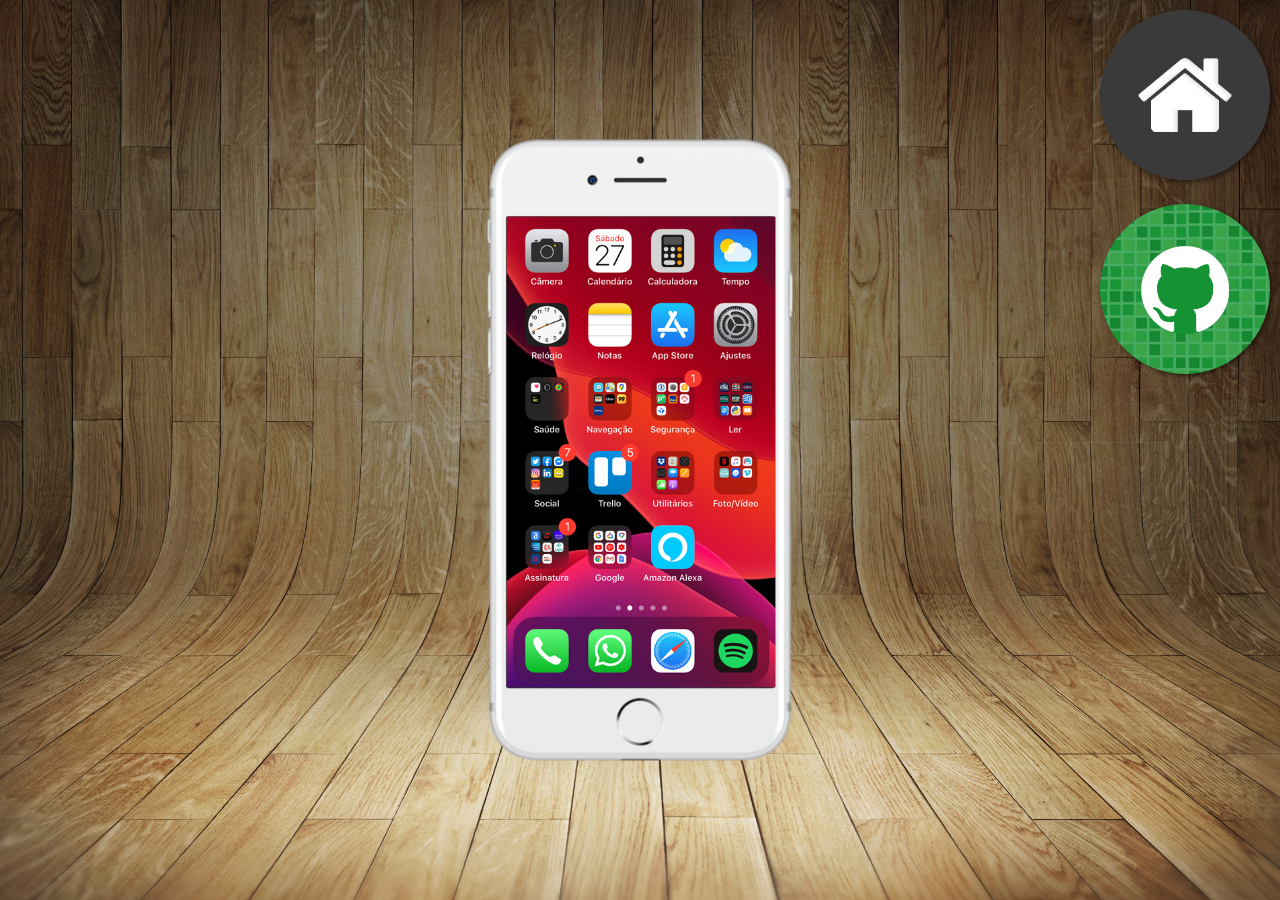
<file: index.html>
<!DOCTYPE html>
<html lang="pt-br">

<head>
  <meta charset="UTF-8">
  <meta name="viewport" content="width=device-width, initial-scale=1.0">
  <title>Redes Sociais</title>
  <link rel="shortcut icon" href="pacote-d013/favicon.ico" type="image/x-icon">
  <link rel="stylesheet" href="estilos/style.css">
</head>

<body>
  <main>
    <section id="telefone">
      <iframe src="home.html" name="tela" id="tela" frameborder="0"></iframe>
    </section>
    <section id="redes-sociais">
      <a href="home.html" target="tela"><img src="pacote-d013/imagens/logo-home.jpg" alt=""></a> <br>
      <a href="pacote-d013/imagens/Captura de tela 2025-01-29 185644.png" target="tela"><img src="pacote-d013/imagens/logo-github.jpg" alt=""></a> <br>
    </section>
  </main>
</body>

</html>
</file>
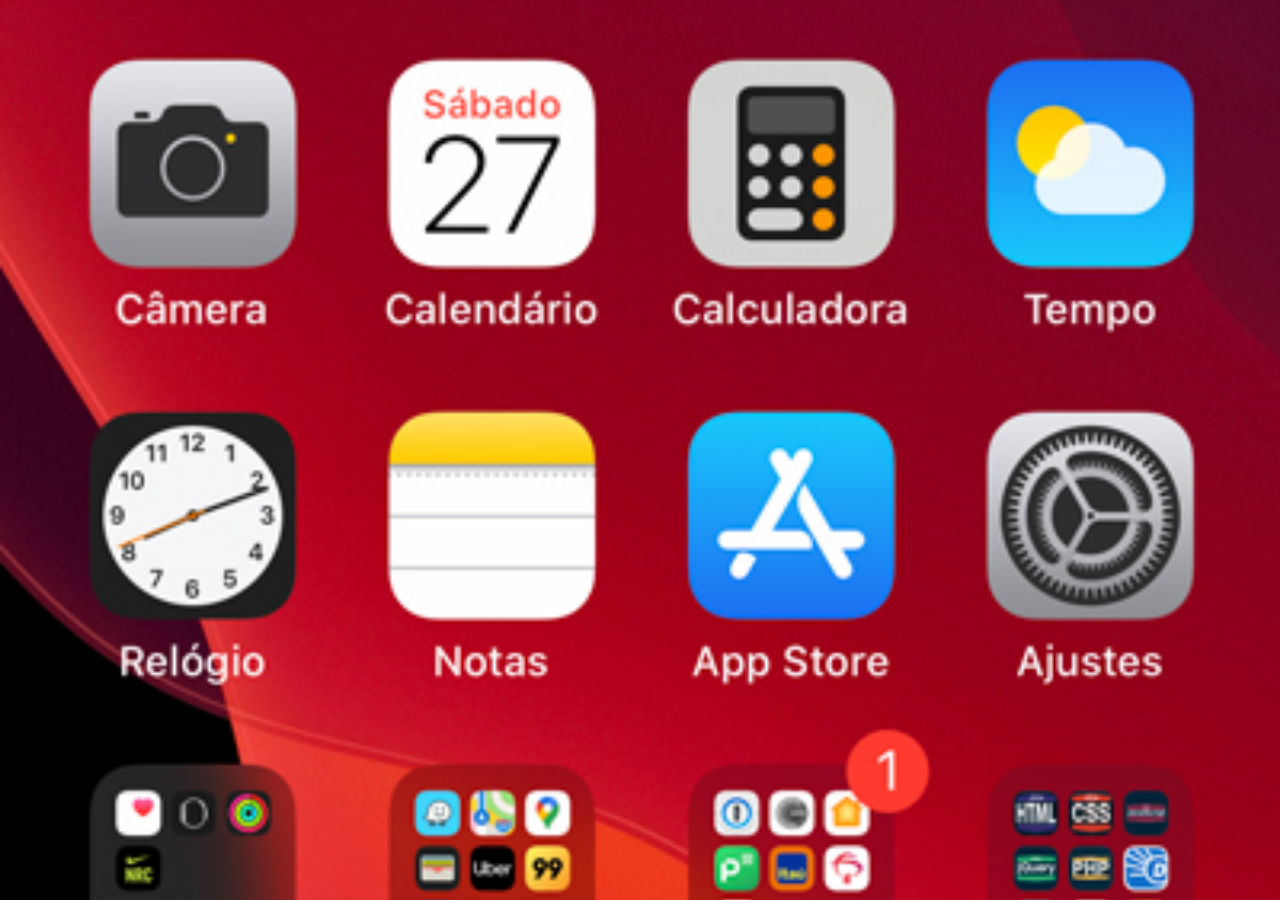
<file: home.html>
<!DOCTYPE html>
<html lang="pt-br">
<head>
  <meta charset="UTF-8">
  <meta name="viewport" content="width=device-width, initial-scale=1.0">
  <title>Home</title>
  <style>
    * {
      margin: 0px;
      padding: 0px;
    }

    body{
      width: 100vw;
      height: 100vh;
      background: black url('pacote-d013/imagens/tela-home.jpg') no-repeat top right;
      background-size: cover;
    }
  </style>
</head>
<body>
  
</body>
</html>
</file>
<file: estilos/style.css>
@charset "UTF-8";

* {
  margin: 0px;
  padding: 0px;
  font-family: Arial, Helvetica, sans-serif;
}

html,
body {
  height: 100vh;
  width: 100vw;
  background-color: black;
}
body {
  background: url('../pacote-d013/imagens/fundo-madeira.jpg') no-repeat top center;
  background-size: cover;
  background-attachment: fixed;
}

main {
  height: 100vh;
  position: relative;
}
 #telefone {
  position: absolute;
  top: 50%;
  left: 50%;
  transform: translate(-50%, -50%);
  height: 627px;
  width: 311px;
  background: url('../pacote-d013/imagens/frame-iphone.png') no-repeat;
 }
 #tela {
  position: relative;
  top: 80px;
  left: 22px;
width: 269px;
height: 471px;
 }
 #redes-sociais img {
width: 170px;
margin: 10px;
border-radius: 50%;
box-shadow: 2px 2px 5px rgba(0, 0, 0, 0.489);
box-sizing: border-box;
 }
 #redes-sociais {
  text-align: right;
 }
 #redes-sociais img:hover {
  border: 2px solid rgba(255, 255, 255, 0.8);
  transform: translate(-3px, -3px);
  box-shadow: 5px 5px 10px black;
  transition: transform 0.5s, border 1s;
 }
</file>
